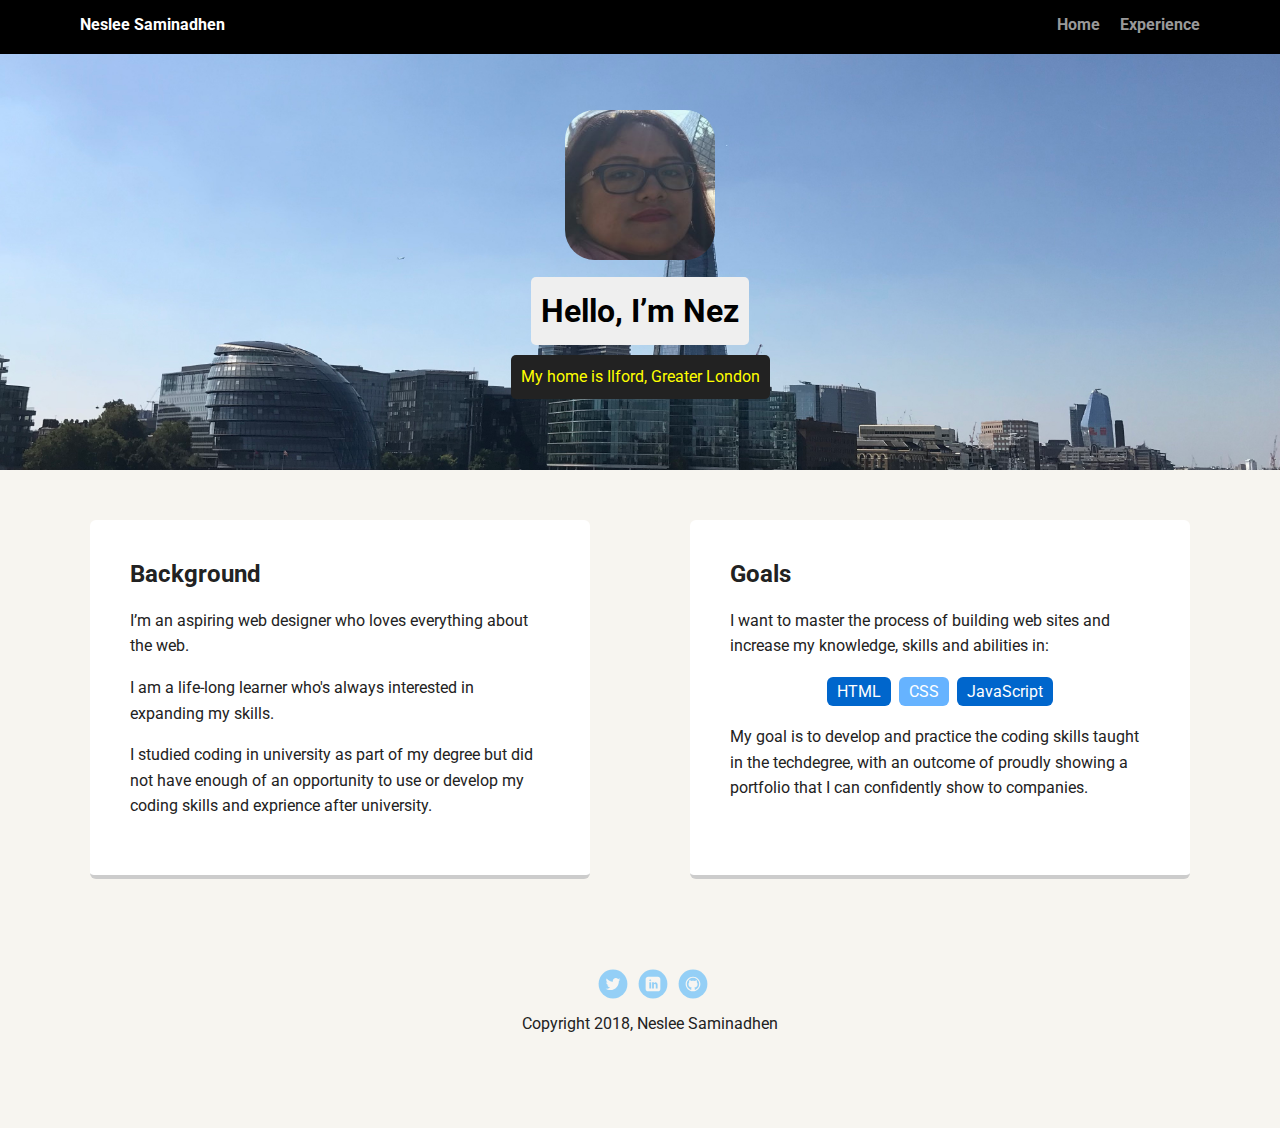
<file: index.html>
<!doctype html>
<html lang="en">
<head>
  <meta charset="utf-8">
  <title>Neslee Saminadhen's Profile</title>
  <meta name="viewport" content="width=device-width, initial-scale=1.0">
  <link rel="stylesheet" href="styles.css">
  <link href="https://fonts.googleapis.com/css?family=Muli%7CRoboto:400,300,500,700,900" rel="stylesheet"></head>
  <body>

    <div class="main-nav">
        <ul class="nav">
          <li class="name">Neslee Saminadhen</li>
          <li><a href="index.HTML">Home</a></li>
          <li><a href="experiences.HTML" target="_blank">Experience</a></li>
        </ul>
    </div>

    <header>
      <img src="images/neslee.jpg" alt="Picture of Neslee Saminadhen" class="profile-image">
      <h1 class="tag name">Hello, I’m Nez</h1>
      <p class="tag location">My home is Ilford, Greater London</p>
    </header>

    <main class="flex">
      <div class="card">
        <h2>Background</h2>
        <p>I’m an aspiring web designer who loves everything about the web. </p>
        <p>I am a life-long learner who's always interested in expanding my skills.</p>
        <p>I studied coding in university as part of my degree but did not have enough of an opportunity to use or develop my coding skills and exprience after university. </p>

      </div>

      <div class="card">
        <h2>Goals</h2>
        <p>I want to master the process of building web sites and increase my knowledge, skills and abilities in:</p>
        <ul class="skills">
          <li>HTML</li>
          <li>CSS</li>
          <li>JavaScript</li>
        </ul>
        <p>My goal is to develop and practice the coding skills taught in the techdegree, with an outcome of proudly showing a portfolio that I can confidently show to companies.</p>
      </div>

    </main>
    <footer>
      <ul>
        <li><a href="https://twitter.com/nrodillo83" class="social twitter">Twitter</a></li>
        <li><a href="http://www.linkedin.com/in/neslee-saminadhen" class="social linkedin">LinkedIn</a></li>
        <li><a href="https://github.com/Nez03/Project-1" class="social github">Github</a></li>
      </ul>
      <p class="copyright">Copyright 2018, Neslee Saminadhen</p>
    </footer>
  </body>
  </html>
</file>
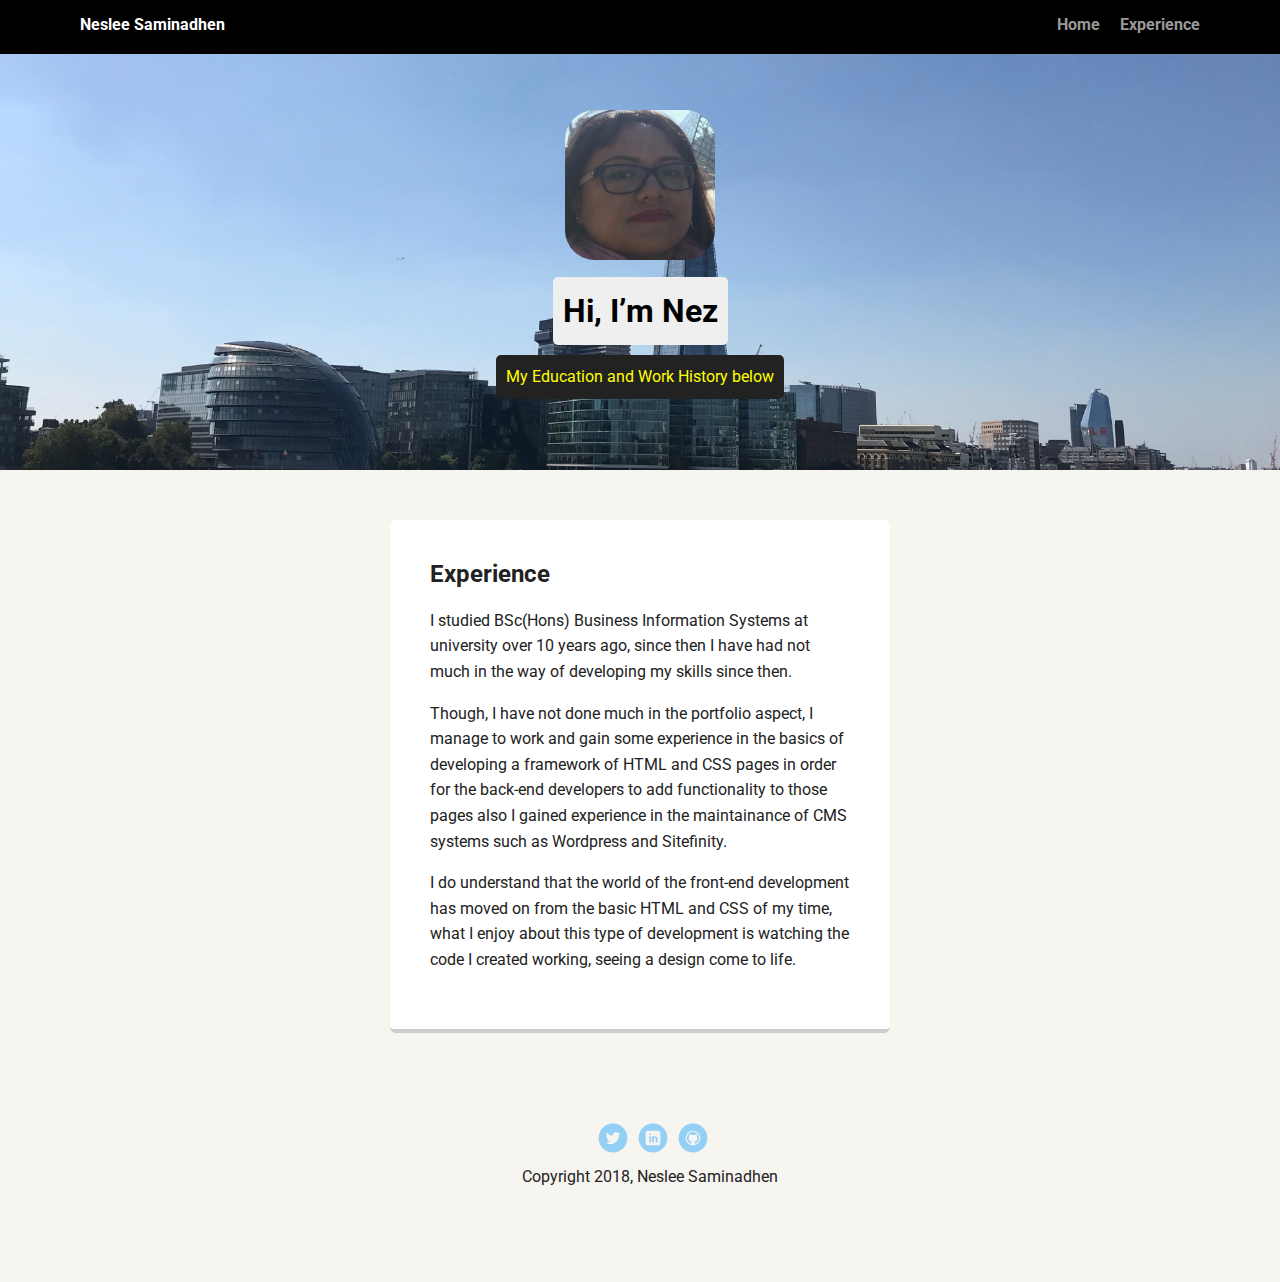
<file: experiences.html>
<!doctype html>
<html lang="en">
<head>
  <meta charset="utf-8">
  <title>Expriences</title>
  <meta name="viewport" content="width=device-width, initial-scale=1.0">
  <link rel="stylesheet" href="styles.css">
  <link href="https://fonts.googleapis.com/css?family=Muli%7CRoboto:400,300,500,700,900" rel="stylesheet"></head>
  <body>

    <div class="main-nav">
        <ul class="nav">
          <li class="name">Neslee Saminadhen</li>
          <li><a href="index.HTML">Home</a></li>
          <li><a href="experiences.HTML">Experience</a></li>
        </ul>
    </div>

    <header>
      <img src="images/neslee.jpg" alt="Picture of Neslee Saminadhen" class="profile-image">
      <h1 class="tag name">Hi, I’m Nez</h1>
      <p class="tag location">My Education and Work History below</p>
    </header>

    <main class="flex">
      <div class="card">
        <h2>Experience</h2>
        <p>I studied BSc(Hons) Business Information Systems at university over 10 years ago, since then I have had not much in the way of developing my skills since then.</p>
        <p>Though, I have not done much in the portfolio aspect, I manage to work and gain some experience in the basics of developing a framework of HTML and CSS pages in order for the back-end developers to add functionality to those pages also I gained experience in the maintainance of CMS systems such as Wordpress and Sitefinity.</p>
        <p>I do understand that the world of the front-end development has moved on from the basic HTML and CSS of my time, what I enjoy about this type of development is watching the code I created working, seeing a design come to life.
      </div>



    </main>
    <footer>
      <ul>
        <li><a href="https://twitter.com/nrodillo83" class="social twitter">Twitter</a></li>
        <li><a href="http://www.linkedin.com/in/neslee-saminadhen" class="social linkedin">LinkedIn</a></li>
        <li><a href="#" class="social github">Github</a></li>
      </ul>
      <p class="copyright">Copyright 2018, Neslee Saminadhen</p>
    </footer>
  </body>
  </html>
</file>
<file: styles.css>
/* Global Layout Set-up */
* {
  box-sizing: border-box;
}

body {
  margin: 0;
  padding: 0;
  text-align: center;
  font-family: 'Roboto', sans-serif;
  color: #222;
  background: #f7f5f0;
}
/* Link Styles */

a {
  text-decoration: none;
  color: #999;
}
a:hover {
  color: #6633ff;
}

/* Section Styles */

.main-nav {
  width: 100%;
  background: black;
  min-height: 30px;
  padding: 10px;
  position: fixed;
  text-align: center;
}
.nav {
  display: flex;
  justify-content: space-around;
  font-weight: 700;
  list-style-type: none;
  margin: 0 auto;
  padding: 0;
}

.nav .name {
    display: block;
    margin-right: auto;
    color: white;
}
.nav li {
  padding: 5px 10px 10px 10px;
}
.nav a {
  transition: all .5s;
}
.nav a:hover {
  color: white
}

header {
  text-align: center;
  background: url('images/background.jpg') no-repeat top center ;
  background-size: cover;
  overflow: hidden;
  padding-top: 60px;
}
header {
  line-height: 1.5;
}
header .profile-image {
  margin-top: 50px;
  width: 150px;
  height: 150px;
  border-radius: 20%;

  transition: all .5s;
}
header .profile-image:hover {
  transform: scale(1.1) rotate(2deg);
}
.tag {
  background-color: #efefef;
  color: black;
  padding: 10px;
  border-radius: 5px;
  display: table;
  margin: 10px auto;
}
.location {
  background-color: #222;
  color: yellow;
}
.card {
  margin: 30px;
  padding: 20px 40px 40px;
  max-width: 500px;
  text-align: left;
  background: #fff;
  border-bottom: 4px solid #ccc;
  border-radius: 6px;
  transition: all .5s;
}
.card:hover {
  border-color: #66b3ff;
}

ul.skills {
  padding: 0;
  text-align: center;
}

.skills li {
  border-radius: 6px;
  display: inline-block;
  background: #66b3ff;
  color: white;
  padding: 5px 10px;
  margin: 2px;
}

.skills li:nth-child(odd) {
  background: #0066cc;
}

footer {
  width: 100%;
  min-height: 30px;
  padding: 20px 0 40px 20px;
}

footer .copyright {
  top: -8px;
  font-size: .75em;
}

footer ul {
  list-style-type: none;
  margin: 0;
  padding: 0;
}

footer ul li {
  display: inline-block;
}

a.social {
  display: inline-block;
  text-indent: -9999px;
  margin-left: 5px;
  width: 30px;
  height: 30px;
  background-size: 30px 30px;
  opacity: .4;
  transition: all .5s;
}
a.twitter {
  background-image: url(images/twitter.svg);
}
a.linkedin {
  background-image: url(images/linkedin.svg);
}
a.github {
  background-image: url(images/github.svg);
}
a.social:hover {
  opacity: 1;
}
.clearfix {
  clear: both;
}

/* Styles for larger screens */
@media screen and (min-width: 720px) {

  .flex {
      display: -ms-flexbox;      /* TWEENER - IE 10 */
      display: flex;
      max-width: 1200px;
      -ms-flex-pack: distribute;
      justify-content: space-around;
      margin: 0 auto;
  }

  header {
    min-height: 470px;
  }

  .nav {
    max-width: 1200px;
    padding: 0 30px;
  }


  main {
    padding-top: 20px;
  }

  main p {
    line-height: 1.6em;
  }

  footer {
    font-size: 1.3em;
    max-width: 1200px;
    margin: 40px auto;
  }

}
</file>
